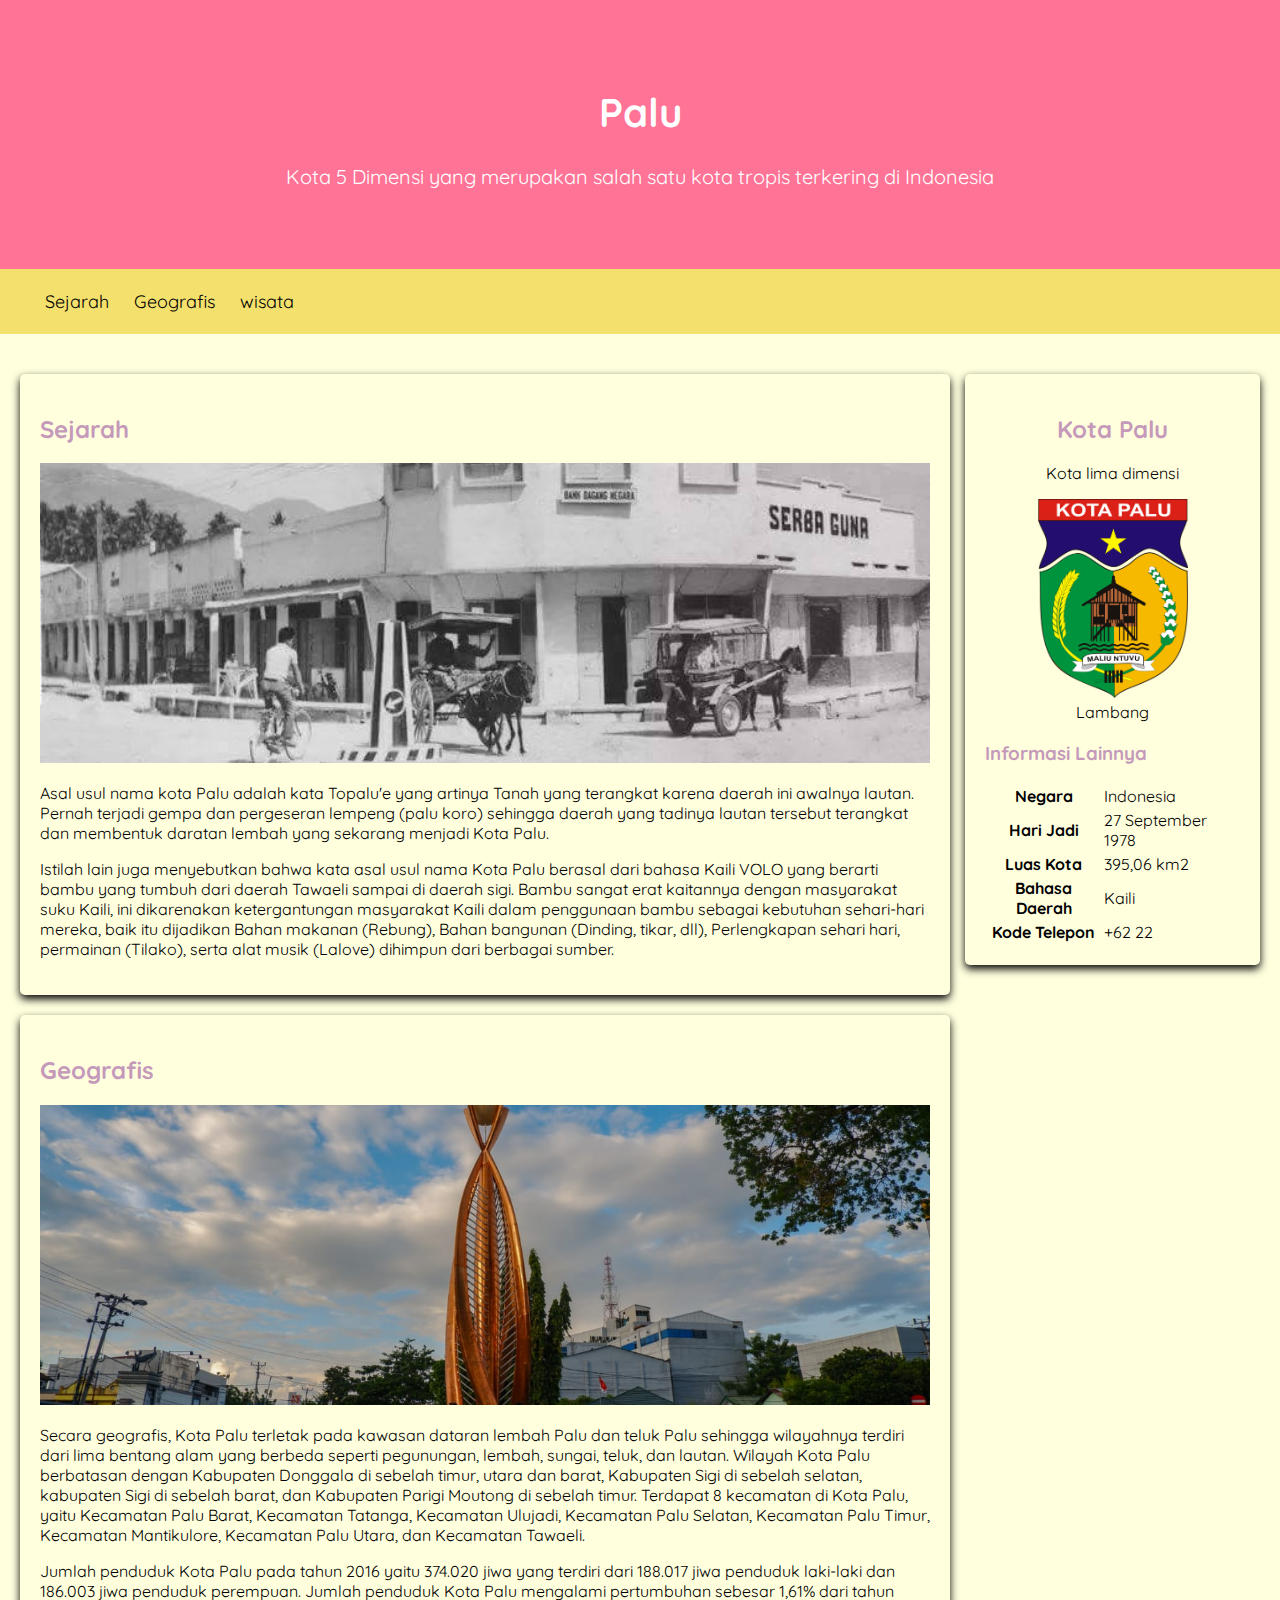
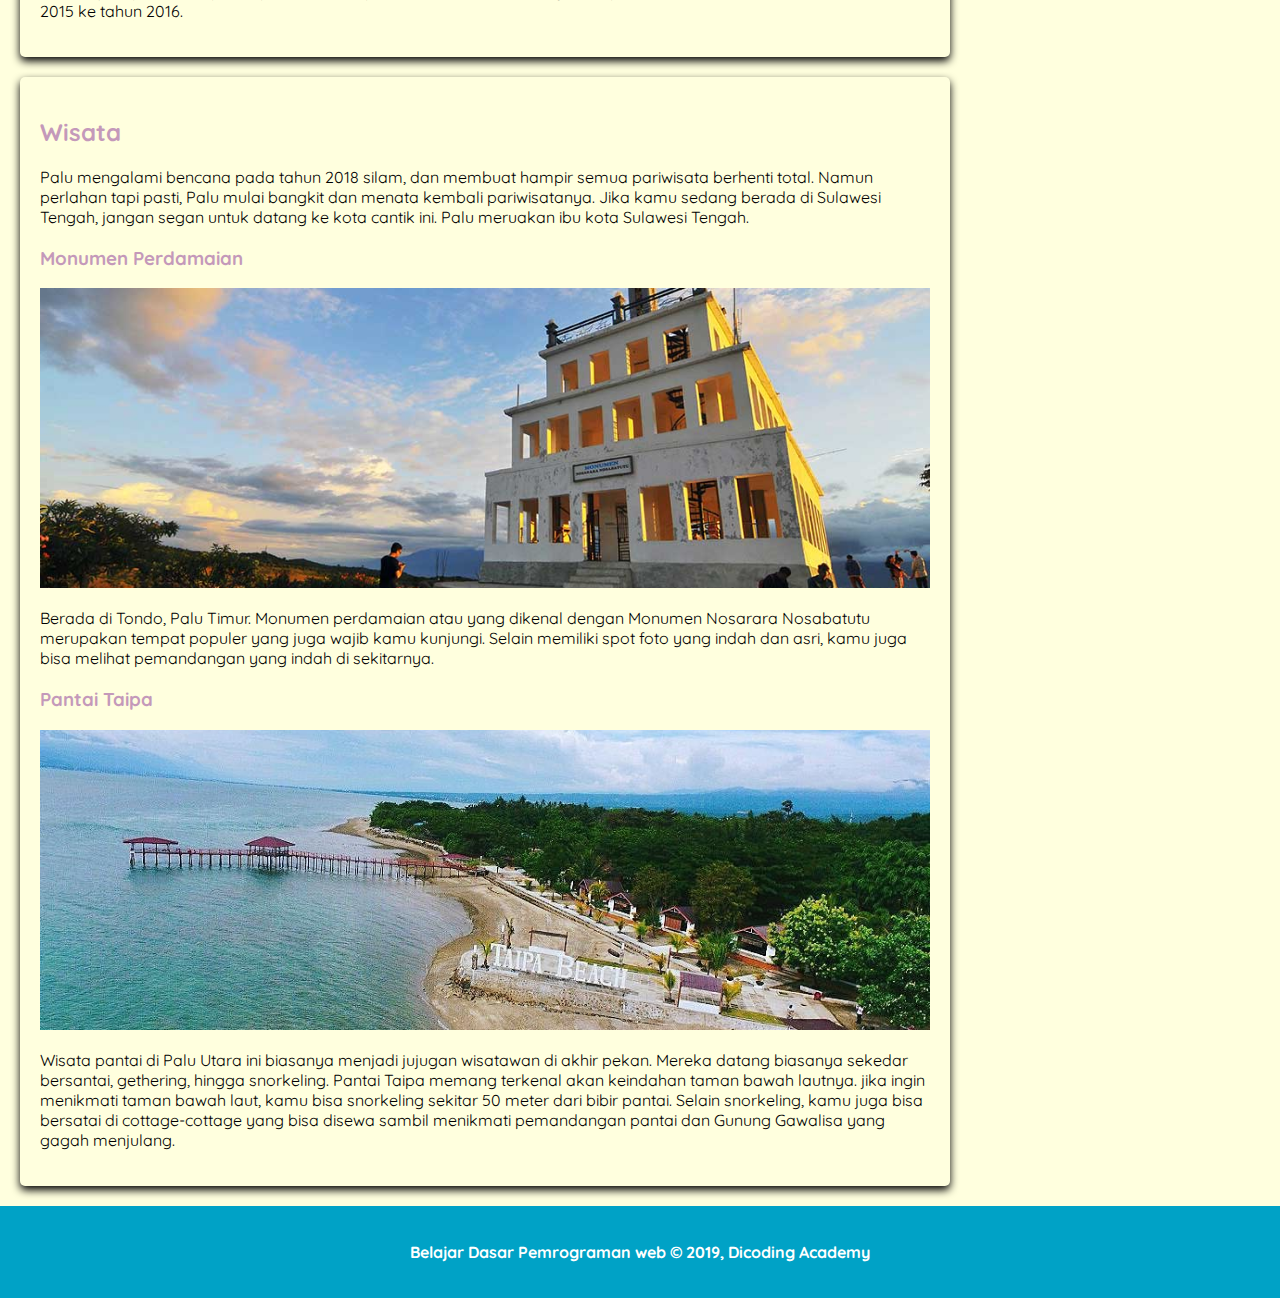
<file: index.html>
<!DOCTYPE html>
<html lang="en">
    <head>
        <meta charset="UTF-8">
        <meta http-equiv="X-UA-Compatible" content="IE=edge">
        <meta content="width=device-width, initial-scale=1" name="viewport" />
        <link rel="stylesheet" href="assets/styles/style.css">
        <title>Latihan dicoding</title>
    </head>

    <body class="row">
        <header>
            <div class="jumbotron">
                <H1>Palu</H1>
                <p>Kota 5 Dimensi yang merupakan salah satu kota tropis terkering di Indonesia</p>
            </div>
            <nav>
                <ul>
                    <li><a href="#sejarah"> Sejarah </a></li>
                    <li><a href="#geografis"> Geografis </a></li>
                    <li><a href="#wisata"> wisata </a></li>
                </ul> 
            </nav>
        </header>
            
        <main>
            <div id="content">
                <article id="sejarah" class="card">
                    <h2>Sejarah</h2>
                    <img src="assets/image/history_palu.jpg" class="featured-image" alt="sejarah palu">
                    <p>
                        Asal usul nama kota Palu adalah kata Topalu'e yang artinya Tanah yang 
                        terangkat karena daerah ini awalnya lautan. Pernah terjadi gempa dan 
                        pergeseran lempeng (palu koro) sehingga daerah yang tadinya lautan tersebut 
                        terangkat dan membentuk daratan lembah yang sekarang menjadi Kota Palu.
                    </p>
                    
                    <p>
                        Istilah lain juga menyebutkan bahwa kata asal usul nama Kota Palu berasal 
                        dari bahasa Kaili VOLO yang berarti bambu yang tumbuh dari daerah Tawaeli 
                        sampai di daerah sigi. Bambu sangat erat kaitannya dengan masyarakat suku Kaili, 
                        ini dikarenakan ketergantungan masyarakat Kaili dalam penggunaan bambu sebagai 
                        kebutuhan sehari-hari mereka, baik itu dijadikan Bahan makanan (Rebung), Bahan 
                        bangunan (Dinding, tikar, dll), Perlengkapan sehari hari, permainan (Tilako), serta 
                        alat musik (Lalove) dihimpun dari berbagai sumber.
                    </p>
                </article>
                
                <article id="geografis" class="card">
                    <h2>Geografis</h2>
                    <img src="assets/image/geografis_palu.jpg" class="featured-image" alt="geografis palu">
                    <p>
                        Secara geografis, Kota Palu terletak pada kawasan dataran lembah Palu dan teluk Palu 
                        sehingga wilayahnya terdiri dari lima bentang alam yang berbeda seperti pegunungan, lembah, 
                        sungai, teluk, dan lautan. Wilayah Kota Palu berbatasan dengan Kabupaten Donggala di sebelah timur, 
                        utara dan barat, Kabupaten Sigi di sebelah selatan, kabupaten Sigi di sebelah barat, dan 
                        Kabupaten Parigi Moutong di sebelah timur. Terdapat 8 kecamatan di Kota Palu, yaitu Kecamatan Palu Barat, 
                        Kecamatan Tatanga, Kecamatan Ulujadi, Kecamatan Palu Selatan, Kecamatan Palu Timur, Kecamatan Mantikulore, 
                        Kecamatan Palu Utara, dan Kecamatan Tawaeli. 
                    </p>
                    
                    <p>
                        Jumlah penduduk Kota Palu pada tahun 2016 yaitu 374.020 jiwa yang terdiri dari 188.017 jiwa penduduk laki-laki 
                        dan 186.003 jiwa penduduk perempuan. Jumlah penduduk Kota Palu mengalami pertumbuhan sebesar 1,61% dari tahun 2015 ke tahun 2016.
                    </p>    
                </article>
                <article id="wisata" class="card">
                    <h2>Wisata</h2>
                    <p>
                        Palu mengalami bencana pada tahun 2018 silam, dan membuat hampir semua pariwisata berhenti total. Namun perlahan
                        tapi pasti, Palu mulai bangkit dan menata kembali pariwisatanya. Jika kamu sedang berada di Sulawesi Tengah, jangan segan
                        untuk datang ke kota cantik ini. Palu meruakan ibu kota Sulawesi Tengah.
                    </p>
                    <section>
                        <h3>Monumen Perdamaian</h3>
                        <img src="assets/image/monumen_perdamaian.jpg" class="featured-image" alt="monumen_perdamaian">
                        <p>
                            Berada di Tondo, Palu Timur. Monumen perdamaian atau yang dikenal dengan Monumen Nosarara Nosabatutu merupakan tempat populer yang juga
                            wajib kamu kunjungi. Selain memiliki spot foto yang indah dan asri, kamu juga bisa melihat pemandangan yang indah di sekitarnya.
                        </p>
                    </section>
                    
                    <section>
                        <h3>Pantai Taipa</h3>
                        <img src="assets/image/pantai_taipa.jpg" class="featured-image" salt="pantai_taipa">
                        <p>
                            Wisata pantai di Palu Utara ini biasanya menjadi jujugan wisatawan di akhir pekan. Mereka datang biasanya sekedar bersantai, gethering, hingga
                            snorkeling. Pantai Taipa memang terkenal akan keindahan taman bawah lautnya. jika ingin menikmati taman bawah laut, kamu bisa snorkeling sekitar
                            50 meter dari bibir pantai. Selain snorkeling, kamu juga bisa bersatai di cottage-cottage yang bisa disewa sambil menikmati pemandangan pantai
                            dan Gunung Gawalisa yang gagah menjulang.
                        </p>
                    </section> 
                </article>
                
            </div>
            
            <aside>
                <article class = "profile card">
                    <header>
                        <h2>Kota Palu</h2>
                        <p>Kota lima dimensi</p>
                        <figure>
                            <img src="assets/image/Palu_badge.png" alt="palu badge">
                            <figcaption>Lambang</figcaption>
                          </figure>
                    </header>
                    <section>
                        <h3>Informasi Lainnya</h3>
                        <table>
                            <tr>
                                <th>Negara</th>
                                <td>Indonesia</td>
                            </tr>
                            <tr>
                                <th>Hari Jadi</th>
                                <td>27 September 1978</td>
                            </tr>
                            <tr>
                                <th>Luas Kota</th>
                                <td>395,06 km2</td>
                            </tr>
                            <tr>
                                <th>Bahasa Daerah</th>
                                <td>Kaili</td>
                            </tr>
                            <tr>
                                <th>Kode Telepon</th>
                                <td>+62 22</td>
                            </tr>
                        </table>
                    </section>

                </article>
            </aside>

        </main>
      
       <footer>
            <p>Belajar Dasar Pemrograman web &#169; 2019, Dicoding Academy</p>
       </footer>
    </body>

</html>
</file>
<file: assets/styles/style.css>
@import url('https://fonts.googleapis.com/css2?family=Gentium+Plus&family=Nunito&family=Open+Sans:wght@500&family=Quicksand:wght@400;700&display=swap');

    /* For desktop: */
    .col-1 {width: 8.33%;}
    .col-2 {width: 16.66%;}
    .col-3 {width: 25%;}
    .col-4 {width: 33.33%;}
    .col-5 {width: 41.66%;}
    .col-6 {width: 50%;}
    .col-7 {width: 58.33%;}
    .col-8 {width: 66.66%;}
    .col-9 {width: 75%;}
    .col-10 {width: 83.33%;}
    .col-11 {width: 91.66%;}
    .col-12 {width: 100%;}



* {
    box-sizing: border-box;
}
.row::after {
    content: "";
    clear: both;
    display: block;
  }

body {
    font-family: "Quicksand", sans-serif;
    padding: 0; margin: 0;
    background-color: #FFFFDE;
}

main {
    padding: 20px;
    overflow: auto;
}

header {
    display: inline;
}

h2, h3 {
    color: #C499BA;
}

footer {
    padding: 20px;
    color: white;
    background-color: #00a2c6;
    text-align: center;
    font-weight: bold;
}

nav {
    background-color: #F4E06D;
    padding: 5px;
    position: sticky;
    top: 0;
}
nav a {
    font-size: 18px;
    font-weight: 400;
    
    text-decoration: none;
    color: black;
}

nav li {
    display: inline;
    text-align: center;
    list-style-type: none;
    margin-right: 20px;
}

nav a:hover {
    font-weight: bold;
}

.profile header{
    text-align: center;
}

.profile img {
    width: 150px;
}

.featured-image {
    width: 100%;
    max-height: 300px;
    object-fit: cover;
    object-position: center;
}

.card {
    box-shadow: 0 4px 8px 0 rgba(0, 0, 0, 2);
    border-radius: 5px;
    padding: 20px;
    margin-top: 20px;
}

.jumbotron {
    padding: 60px;
    background-color: #FF7396;
    text-align: center;
    font-size: 20px;
    color: white;
}

#content {
    float: left;
    width: 75%;
}

aside {
    float: right;
    width: 25%;
    padding-left: 15px;
}
@media screen and (max-width: 1000px) {
    #content, aside  {
      width: 100%;
    }
  }
</file>
